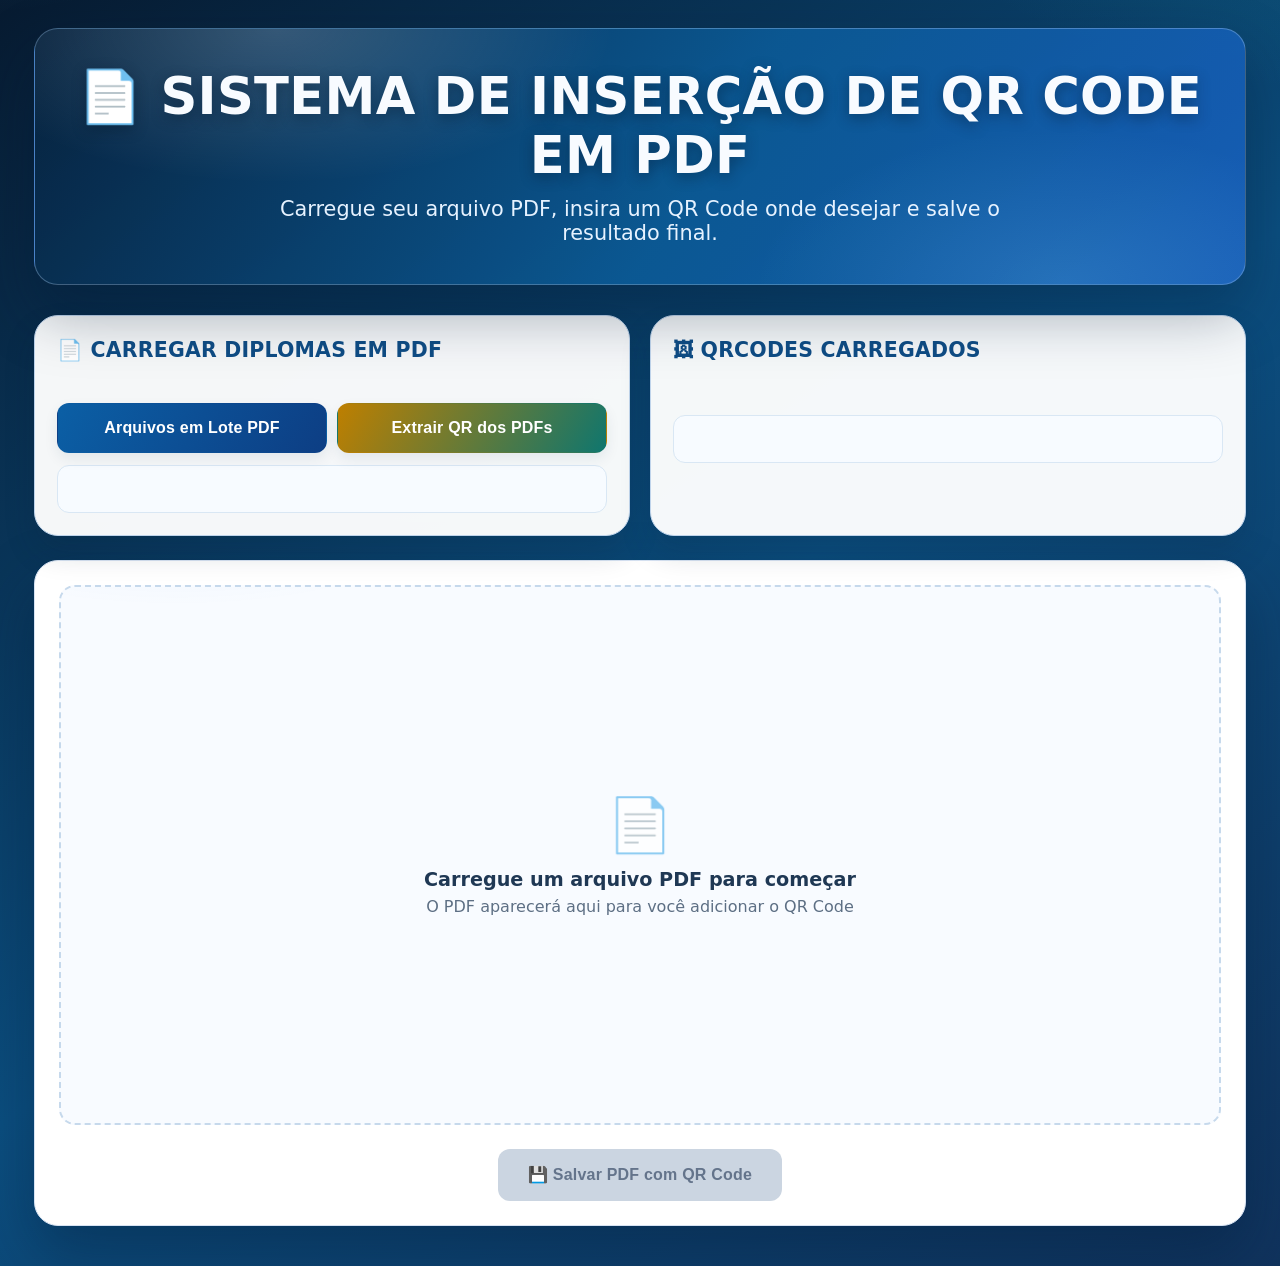
<file: organizadorzip_compactador-main/extrator_qr/index.html>
<!DOCTYPE html>
<html lang="pt-BR">

<head>
    <meta charset="UTF-8">
    <meta name="viewport" content="width=device-width, initial-scale=1.0">
    <title>Inserir QR Code em PDF</title>
    <!--script src="https://cdnjs.cloudflare.com/ajax/libs/pdf-lib/1.17.1/pdf-lib.min.js"></script>
    <script src="https://cdnjs.cloudflare.com/ajax/libs/pdf.js/3.11.174/pdf.min.js"></script>
    <script src="https://cdnjs.cloudflare.com/ajax/libs/jszip/3.10.1/jszip.min.js"></script-->
    <!-- Adiciona jsQR para leitura de QRCode em canvas -->
    <!--script src="https://cdn.jsdelivr.net/npm/jsqr@1.4.0/dist/jsQR.js"></script-->
    <script src="./libs/pdf-lib.min.js"></script>
    <script src="./libs/pdf.min.js"></script>
    <script src="./libs/jszip.min.js"></script>
    <!-- Adiciona jsQR para leitura de QRCode em canvas -->
    <script src="./libs/jsQR.js"></script>
    <style>
        :root {
            --bg-1: #071b31;
            --bg-2: #0b4e7f;
            --bg-3: #10335d;
            --surface: #ffffff;
            --surface-soft: rgba(255, 255, 255, 0.96);
            --line: #d7e3f3;
            --line-strong: #bfd4eb;
            --text: #0f1f33;
            --muted: #5d6f84;
            --brand: #0b5fa5;
            --brand-strong: #0d3e84;
            --accent: #0f766e;
            --success: #15803d;
            --danger: #dc2626;
            --warn: #b45309;
            --radius-xl: 24px;
            --radius-lg: 16px;
            --radius-md: 12px;
            --shadow-xl: 0 28px 60px rgba(2, 24, 48, 0.35);
            --shadow-lg: 0 16px 30px rgba(13, 33, 54, 0.18);
            --shadow-sm: 0 6px 14px rgba(11, 48, 82, 0.08);
        }

        * {
            margin: 0;
            padding: 0;
            box-sizing: border-box;
        }

        body {
            font-family: "Segoe UI", "Segoe UI Variable", system-ui, -apple-system, sans-serif;
            min-height: 100vh;
            color: var(--text);
            background:
                radial-gradient(1100px 520px at -12% -22%, rgba(56, 189, 248, 0.24), transparent 58%),
                radial-gradient(900px 520px at 108% -18%, rgba(45, 212, 191, 0.18), transparent 62%),
                linear-gradient(145deg, var(--bg-1) 0%, var(--bg-2) 52%, var(--bg-3) 100%);
        }

        .container {
            max-width: 1320px;
            margin: 0 auto;
            padding: 28px clamp(16px, 3vw, 34px) 40px;
        }

        .header {
            position: relative;
            overflow: hidden;
            margin-bottom: 30px;
            padding: clamp(24px, 3vw, 40px) clamp(16px, 3vw, 40px);
            border-radius: var(--radius-xl);
            text-align: center;
            color: #f8fbff;
            background:
                linear-gradient(122deg, rgba(7, 35, 63, 0.88) 0%, rgba(11, 92, 153, 0.88) 55%, rgba(24, 95, 190, 0.88) 100%);
            border: 1px solid rgba(188, 220, 255, 0.32);
            box-shadow: var(--shadow-xl);
        }

        .header::after {
            content: "";
            position: absolute;
            inset: 0;
            pointer-events: none;
            background:
                radial-gradient(480px 220px at 20% 0%, rgba(255, 255, 255, 0.18), transparent 70%),
                radial-gradient(440px 220px at 85% 100%, rgba(125, 211, 252, 0.18), transparent 70%);
        }

        .header h1 {
            position: relative;
            z-index: 1;
            font-size: clamp(1.7rem, 4vw, 3.2rem);
            line-height: 1.15;
            letter-spacing: 0.3px;
            font-weight: 800;
            margin-bottom: 12px;
            text-shadow: 0 4px 14px rgba(4, 23, 46, 0.42);
        }

        .header p {
            position: relative;
            z-index: 1;
            max-width: 760px;
            margin: 0 auto;
            font-size: clamp(1rem, 1.7vw, 1.3rem);
            color: #e6f2ff;
            font-weight: 500;
        }

        .controls {
            display: grid;
            grid-template-columns: repeat(auto-fit, minmax(340px, 1fr));
            gap: 20px;
            margin-bottom: 24px;
        }

        .control-group {
            background: var(--surface-soft);
            border: 1px solid var(--line-strong);
            border-radius: var(--radius-xl);
            box-shadow: var(--shadow-lg);
            padding: 22px;
            transition: transform 0.24s ease, box-shadow 0.24s ease, border-color 0.24s ease;
        }

        .control-group:hover {
            transform: translateY(-3px);
            border-color: #86b9e3;
            box-shadow: 0 22px 34px rgba(6, 36, 66, 0.2);
        }

        .control-group h3 {
            display: flex;
            align-items: center;
            gap: 8px;
            margin-bottom: 14px;
            color: #0f4d85;
            font-size: clamp(1.05rem, 1.6vw, 1.36rem);
            font-weight: 800;
            letter-spacing: 0.2px;
        }

        .file-input-wrapper {
            position: relative;
            overflow: hidden;
            display: inline-block;
            width: 100%;
            margin-bottom: 8px;
        }

        .file-input {
            position: absolute;
            left: -9999px;
        }

        .batch-actions {
            margin-top: 8px;
            display: flex;
            gap: 10px;
            flex-wrap: wrap;
        }

        .batch-actions > button {
            flex: 1 1 200px;
        }

        .batch-actions.single > button {
            flex: 1 1 auto;
        }

        .file-input-button,
        #batchPdfButton,
        #batchQrButton,
        #extractQrFromPdfButton {
            display: inline-flex;
            align-items: center;
            justify-content: center;
            width: 100%;
            min-height: 50px;
            padding: 12px 16px;
            border: 1px solid transparent;
            border-radius: var(--radius-md);
            font-size: 1rem;
            font-weight: 700;
            letter-spacing: 0.2px;
            color: #ffffff;
            cursor: pointer;
            transition: transform 0.2s ease, box-shadow 0.2s ease, filter 0.2s ease, background 0.2s ease;
            box-shadow: var(--shadow-sm);
            background: linear-gradient(120deg, var(--brand) 0%, var(--brand-strong) 100%);
        }

        .file-input-button:hover,
        #batchPdfButton:hover,
        #batchQrButton:hover {
            transform: translateY(-1px);
            box-shadow: 0 12px 20px rgba(11, 65, 113, 0.25);
            filter: saturate(1.08);
        }

        #extractQrFromPdfButton {
            background: linear-gradient(120deg, #be7f00 0%, #0f766e 100%);
        }

        #extractQrFromPdfButton:hover {
            transform: translateY(-1px);
            box-shadow: 0 12px 20px rgba(10, 61, 59, 0.26);
            filter: saturate(1.08);
        }

        .file-status {
            margin-top: 12px;
            padding: 12px 14px;
            border-radius: var(--radius-md);
            font-size: 0.94rem;
            font-weight: 600;
        }

        .file-status.success {
            background: #e6f9ed;
            color: #166534;
            border: 1px solid #a7f3d0;
        }

        .file-status.error {
            background: #fff1f2;
            color: #991b1b;
            border: 1px solid #fecdd3;
        }

        .files-list {
            margin-top: 12px;
            min-height: 48px;
            padding: 10px;
            border-radius: var(--radius-md);
            border: 1px solid #d9e7f4;
            background: #f7fbff;
        }

        .file-item {
            display: flex;
            align-items: center;
            justify-content: space-between;
            gap: 10px;
            padding: 9px 10px;
            border-radius: 10px;
            background: #ffffff;
            border: 1px solid #e4eef9;
            margin: 6px 0;
        }

        .file-item .file-name {
            flex: 1;
            color: #19324c;
            font-weight: 600;
        }

        .file-item .file-size {
            color: var(--muted);
            font-size: 0.9rem;
        }

        .workspace {
            background: var(--surface);
            border-radius: var(--radius-xl);
            border: 1px solid var(--line);
            padding: clamp(16px, 2.2vw, 24px);
            box-shadow: var(--shadow-xl);
            min-height: 620px;
        }

        .pdf-viewer {
            position: relative;
            min-height: 540px;
            display: flex;
            align-items: center;
            justify-content: center;
            overflow: hidden;
            border: 2px dashed #c6d9ec;
            border-radius: var(--radius-lg);
            background:
                radial-gradient(460px 180px at 10% -20%, rgba(59, 130, 246, 0.09), transparent 70%),
                #f8fbff;
        }

        .pdf-viewer.has-pdf {
            border: 2px solid #8bb7de;
            background: #ffffff;
        }

        .pdf-canvas {
            display: block;
            margin: 0 auto;
            box-shadow: 0 10px 24px rgba(15, 35, 55, 0.2);
        }

        .empty-state {
            text-align: center;
            color: var(--muted);
        }

        .empty-state .icon {
            font-size: 3.3rem;
            margin-bottom: 12px;
            opacity: 0.8;
        }

        .empty-state h3 {
            color: #1f3854;
            margin-bottom: 6px;
            font-size: 1.2rem;
            font-weight: 700;
        }

        .pdf-page-hint {
            display: none;
            margin-top: 12px;
            text-align: center;
            color: #1e4f7f;
            font-size: 0.95rem;
            font-weight: 600;
            background: #edf7ff;
            border: 1px solid #c9e2f7;
            border-radius: var(--radius-md);
            padding: 10px 12px;
        }

        .pdf-navigation {
            margin-top: 14px;
            padding: 12px;
            border-radius: var(--radius-md);
            border: 1px solid #d7e7f7;
            background: #f6fbff;
            display: flex;
            justify-content: center;
            align-items: center;
            gap: 12px;
        }

        .nav-button {
            min-width: 120px;
            padding: 10px 14px;
            border: 1px solid transparent;
            border-radius: 10px;
            background: linear-gradient(120deg, #0c5c9f 0%, #144d88 100%);
            color: #ffffff;
            font-size: 0.95rem;
            font-weight: 700;
            cursor: pointer;
            transition: transform 0.18s ease, box-shadow 0.18s ease;
        }

        .nav-button:hover:not(:disabled) {
            transform: translateY(-1px);
            box-shadow: 0 8px 14px rgba(11, 78, 135, 0.24);
        }

        .nav-button:disabled {
            background: #cbd5e1;
            color: #64748b;
            cursor: not-allowed;
        }

        .page-info {
            color: #224f7d;
            font-weight: 700;
            font-size: 0.97rem;
        }

        .qr-overlay {
            position: absolute;
            cursor: move;
            user-select: none;
            z-index: 10;
            border: 2px dashed #0c5f9f;
            border-radius: 8px;
            box-shadow: 0 0 0 2px rgba(12, 95, 159, 0.15);
        }

        .qr-overlay:hover {
            border-color: #0f766e;
            box-shadow: 0 0 0 2px rgba(15, 118, 110, 0.24);
        }

        .qr-overlay img {
            width: 100%;
            height: 100%;
            object-fit: contain;
        }

        .qr-controls {
            position: absolute;
            top: -32px;
            right: 0;
            display: flex;
            gap: 6px;
        }

        .qr-control-btn {
            width: 24px;
            height: 24px;
            border: none;
            border-radius: 999px;
            color: #fff;
            font-size: 12px;
            font-weight: 700;
            cursor: pointer;
        }

        .resize-btn {
            background: #0f766e;
        }

        .remove-btn {
            background: #dc2626;
        }

        .resize-handle {
            position: absolute;
            width: 14px;
            height: 14px;
            background: #ffffff;
            border: 2px solid #0c5f9f;
            border-radius: 999px;
            z-index: 20;
        }

        .resize-handle.resize-nw { top: -7px; left: -7px; cursor: nwse-resize; }
        .resize-handle.resize-ne { top: -7px; right: -7px; cursor: nesw-resize; }
        .resize-handle.resize-sw { bottom: -7px; left: -7px; cursor: nesw-resize; }
        .resize-handle.resize-se { bottom: -7px; right: -7px; cursor: nwse-resize; }

        .save-section {
            margin-top: 24px;
            text-align: center;
        }

        .save-button {
            min-height: 52px;
            padding: 12px 30px;
            border: none;
            border-radius: var(--radius-md);
            background: linear-gradient(120deg, #0f8a54 0%, #0f766e 100%);
            color: #ffffff;
            font-size: 1rem;
            font-weight: 700;
            letter-spacing: 0.2px;
            cursor: pointer;
            transition: transform 0.2s ease, box-shadow 0.2s ease, filter 0.2s ease;
        }

        .save-button:hover:not(:disabled) {
            transform: translateY(-1px);
            filter: saturate(1.05);
            box-shadow: 0 12px 20px rgba(15, 118, 110, 0.24);
        }

        .save-button:disabled {
            background: #cbd5e1;
            color: #64748b;
            cursor: not-allowed;
            box-shadow: none;
        }

        .loading {
            display: inline-block;
            width: 18px;
            height: 18px;
            border: 2px solid rgba(255, 255, 255, 0.25);
            border-top: 2px solid #ffffff;
            border-radius: 999px;
            animation: spin 1s linear infinite;
            vertical-align: middle;
        }

        @keyframes spin {
            from { transform: rotate(0deg); }
            to { transform: rotate(360deg); }
        }

        .toast {
            position: fixed;
            top: 20px;
            right: 20px;
            z-index: 1000;
            min-width: 260px;
            max-width: 420px;
            padding: 14px 16px;
            border-radius: 12px;
            color: #ffffff;
            font-weight: 700;
            box-shadow: 0 14px 24px rgba(2, 24, 48, 0.3);
            transform: translateX(440px);
            transition: transform 0.25s ease;
        }

        .toast.show {
            transform: translateX(0);
        }

        .toast.success {
            background: linear-gradient(120deg, #15803d 0%, #0f766e 100%);
        }

        .toast.error {
            background: linear-gradient(120deg, #b91c1c 0%, #dc2626 100%);
        }

        #relatorioModal {
            display: none;
            position: fixed;
            inset: 0;
            width: 100vw;
            height: 100vh;
            z-index: 2000;
            align-items: center;
            justify-content: center;
            background: rgba(2, 19, 36, 0.55);
            backdrop-filter: blur(2px);
        }

        #relatorioModal > div {
            width: min(760px, 92vw);
            max-height: 84vh;
            padding: 24px 22px 20px;
            border-radius: 18px;
            border: 1px solid #d9e9f8;
            background: #ffffff;
            box-shadow: var(--shadow-xl);
            position: relative;
        }

        #closeRelatorioModal {
            position: absolute;
            top: 10px;
            right: 14px;
            width: 32px;
            height: 32px;
            border: none;
            border-radius: 999px;
            background: #ffe4e6;
            color: var(--danger);
            font-size: 1.2rem;
            font-weight: 700;
            cursor: pointer;
        }

        #relatorioModal h2 {
            color: #0f4d85;
            margin-bottom: 10px;
            font-size: 1.3rem;
            font-weight: 800;
        }

        #relatorioContent {
            max-height: 60vh;
            overflow: auto;
            color: #243b53;
            font-size: 0.96rem;
            line-height: 1.45;
            padding-right: 4px;
        }

        @media (max-width: 980px) {
            .controls {
                grid-template-columns: 1fr;
            }

            .workspace {
                min-height: 560px;
            }
        }

        @media (max-width: 640px) {
            .container {
                padding: 16px 12px 28px;
            }

            .control-group {
                padding: 16px;
            }

            .pdf-viewer {
                min-height: 460px;
            }

            .nav-button {
                min-width: 104px;
            }
        }
    </style>
</head>

<body>

    <div class="container">
        <div class="header">
            <h1>📄 SISTEMA DE INSERÇÃO DE QR CODE EM PDF</h1>
            <p>Carregue seu arquivo PDF, insira um QR Code onde desejar e salve o resultado final.</p>
        </div>

        <div class="controls">
            <div class="control-group">
                <h3>📄 CARREGAR DIPLOMAS EM PDF</h3>
                <div class="file-input-wrapper">
                    <input type="file" id="pdfInput" class="file-input" accept=".pdf">
                    <!--label for="pdfInput" class="file-input-button">
                        Selecionar Arquivo PDF
                    </label-->
                </div>
                <div class="batch-actions">
                    <button id="batchPdfButton" class="file-input-button" type="button">Arquivos em Lote PDF</button>
                    <button id="extractQrFromPdfButton" class="file-input-button" type="button">Extrair QR dos PDFs</button>
                </div>
                <div id="pdfStatus" class="file-status" style="display: none;"></div>
                <div id="pdfFilesList" class="files-list"></div>
            </div>

            <div class="control-group">
                <h3>🖼 QRCODES CARREGADOS</h3>
                <div class="file-input-wrapper">
                    <input type="file" id="qrInput" class="file-input" accept="image/*">
                    <!--label for="qrInput" class="file-input-button">
                        Selecionar Imagem QR Code
                    </label-->
                </div>
                <div class="batch-actions single">
                    <button id="batchQrButton" style="display: none;" type="button">VAR QRCode</button>
                </div>
                <div id="qrStatus" class="file-status" style="display: none;"></div>
                <div id="qrFilesList" class="files-list"></div>
            </div>
        </div>

        <div class="workspace">
            <div id="pdfViewer" class="pdf-viewer">
                <div class="empty-state">
                    <div class="icon">📄</div>
                    <h3>Carregue um arquivo PDF para começar</h3>
                    <p>O PDF aparecerá aqui para você adicionar o QR Code</p>
                </div>
            </div>
            <div id="pdfPageHint" class="pdf-page-hint">
                Navegue até a página desejada e clique para posicionar o QR Code. O QR será inserido apenas na página
                atual.
            </div>
            <div id="pdfNavigation" class="pdf-navigation" style="display: none;">
                <button id="prevPage" class="nav-button">◀ Anterior</button>
                <span id="pageInfo" class="page-info">Página 1 de 1</span>
                <button id="nextPage" class="nav-button">Próxima ▶</button>
            </div>

            <div class="save-section">
                <button id="saveButton" class="save-button" disabled>
                    💾 Salvar PDF com QR Code
                </button>
            </div>
        </div>

        <input type="file" id="batchPdfInput" class="file-input" accept=".pdf" multiple style="display:none">
        <input type="file" id="batchQrInput" class="file-input" accept="image/*" multiple style="display:none">
    </div>

    <!-- Adiciona modal de relatório ao final do body -->
    <div id="relatorioModal">
        <div>
            <button id="closeRelatorioModal">×</button>
            <h2>Relatório do Processamento em Lote</h2>
            <div id="relatorioContent"></div>
        </div>
    </div>

    <script>
        class PDFQRInserter {
            constructor() {
                this.pdfDoc = null;
                this.pdfBytes = null;
                this.pdfBytesCopy = null;
                this.currentPage = 1;
                this.totalPages = 0;
                this.qrImage = null;
                this.qrBlob = null;
                this.scale = 1.5;
                this.qrOverlays = [];
                this.batchPdfFiles = [];
                this.batchQrFiles = [];

                this.init();
            }

            init() {
                // Configure PDF.js worker
                pdfjsLib.GlobalWorkerOptions.workerSrc = 'https://cdnjs.cloudflare.com/ajax/libs/pdf.js/3.11.174/pdf.worker.min.js';

                this.bindEvents();
            }

            bindEvents() {
                document.getElementById('pdfInput').addEventListener('change', (e) => this.handlePDFUpload(e));
                document.getElementById('qrInput').addEventListener('change', (e) => this.handleQRUpload(e));
                document.getElementById('prevPage').addEventListener('click', () => this.prevPage());
                document.getElementById('nextPage').addEventListener('click', () => this.nextPage());
                document.getElementById('saveButton').addEventListener('click', () => this.savePDF());
                // Eventos para lote
                document.getElementById('batchPdfButton').addEventListener('click', () => {
                    document.getElementById('batchPdfInput').click();
                });
                document.getElementById('batchQrButton').addEventListener('click', () => {
                    document.getElementById('batchQrInput').click();
                });
                document.getElementById('batchPdfInput').addEventListener('change', (e) => this.handleBatchPdfUpload(e));
                document.getElementById('batchQrInput').addEventListener('change', (e) => this.handleBatchQrUpload(e));
                document.getElementById('extractQrFromPdfButton').addEventListener('click', () => {
                    this.handleExtractQrFromPdf();
                });
            }

            // Lógica para armazenar arquivos em lote
            batchPdfFiles = [];
            batchQrFiles = [];

            async handleBatchPdfUpload(event) {
                try {
                    this.batchPdfFiles = Array.from(event.target.files);
                    this.updateFilesList(this.batchPdfFiles, 'pdf');
                    await this.tryShowFirstBatchPreview();
                    this.updateSaveButton();
                } catch (error) {
                    console.error('Erro ao carregar PDFs:', error);
                    this.showToast('Erro ao carregar PDFs. Verifique se os arquivos são válidos.', 'error');
                }
            }

            async handleBatchQrUpload(event) {
                try {
                    this.batchQrFiles = Array.from(event.target.files);
                    this.updateFilesList(this.batchQrFiles, 'qr');
                    await this.tryShowFirstBatchPreview();
                    this.updateSaveButton();
                } catch (error) {
                    console.error('Erro ao carregar QR codes:', error);
                    this.showToast('Erro ao carregar QR codes. Verifique se os arquivos são válidos.', 'error');
                }
            }

            updateFilesList(files, type) {
                const containerID = type === 'pdf' ? 'pdfFilesList' : 'qrFilesList';
                const container = document.getElementById(containerID);
                container.innerHTML = '';

                Array.from(files).forEach((file, index) => {
                    const fileItem = document.createElement('div');
                    fileItem.className = 'file-item';

                    const fileName = document.createElement('span');
                    fileName.className = 'file-name';
                    fileName.textContent = file.name;

                    const fileSize = document.createElement('span');
                    fileSize.className = 'file-size';
                    fileSize.textContent = this.formatFileSize(file.size);

                    fileItem.appendChild(fileName);
                    fileItem.appendChild(fileSize);
                    container.appendChild(fileItem);
                });
            }

            formatFileSize(bytes) {
                if (bytes === 0) return '0 B';
                const k = 1024;
                const sizes = ['B', 'KB', 'MB', 'GB'];
                const i = Math.floor(Math.log(bytes) / Math.log(k));
                return parseFloat((bytes / Math.pow(k, i)).toFixed(2)) + ' ' + sizes[i];
            }

            async tryShowFirstBatchPreview() {
                try {
                    if (this.batchPdfFiles.length === 0 || this.batchQrFiles.length === 0) return;

                    // Limpa overlays antigos
                    this.qrOverlays = [];
                    document.querySelectorAll('.qr-overlay').forEach(el => el.remove());

                    // Carrega o primeiro PDF
                    const file = this.batchPdfFiles[0];
                    this.pdfBytes = await file.arrayBuffer();
                    this.pdfBytesCopy = this.pdfBytes.slice(0);
                    this.pdfDoc = await pdfjsLib.getDocument({ data: this.pdfBytes }).promise;
                    this.totalPages = this.pdfDoc.numPages;
                    this.currentPage = 1;
                    await this.renderPage();
                    this.updateNavigation();

                    // Carrega o primeiro QR Code
                    const qrFile = this.batchQrFiles[0];
                    this.qrBlob = qrFile;
                    this.qrImage = await this.createImageFromFile(qrFile);

                    this.showToast('Ajuste o QR Code no primeiro PDF. O mesmo ajuste será aplicado a todos.', 'success');
                    this.enableQRPlacement();
                } catch (error) {
                    console.error('Erro ao exibir preview:', error);
                    this.showToast('Erro ao exibir preview. Tente novamente.', 'error');
                }
            }

            async handlePDFUpload(event) {
                const file = event.target.files[0];
                if (!file) return;

                const statusDiv = document.getElementById('pdfStatus');
                statusDiv.style.display = 'block';
                statusDiv.className = 'file-status';
                statusDiv.innerHTML = '<div class="loading"></div> Carregando PDF...';

                try {
                    this.pdfBytes = await file.arrayBuffer();
                    // Faz uma cópia do ArrayBuffer para evitar detach
                    this.pdfBytesCopy = this.pdfBytes.slice(0);
                    this.pdfDoc = await pdfjsLib.getDocument({ data: this.pdfBytes }).promise;
                    this.totalPages = this.pdfDoc.numPages;
                    this.currentPage = 1;

                    await this.renderPage();
                    this.updateNavigation();

                    statusDiv.className = 'file-status success';
                    statusDiv.innerHTML = `✅ PDF carregado com sucesso! (${this.totalPages} página${this.totalPages > 1 ? 's' : ''})`;
                } catch (error) {
                    console.error('Erro ao carregar PDF:', error);
                    statusDiv.className = 'file-status error';
                    statusDiv.innerHTML = '❌ Erro ao carregar PDF. Verifique se o arquivo é válido.';
                }
            }

            async handleQRUpload(event) {
                const file = event.target.files[0];
                if (!file) return;

                const statusDiv = document.getElementById('qrStatus');
                statusDiv.style.display = 'block';
                statusDiv.className = 'file-status';
                statusDiv.innerHTML = '<div class="loading"></div> Carregando QR Code...';

                try {
                    this.qrBlob = file;
                    this.qrImage = await this.createImageFromFile(file);

                    statusDiv.className = 'file-status success';
                    statusDiv.innerHTML = '✅ QR Code carregado com sucesso! Clique no PDF para posicionar.';

                    // Exibe a dica de página
                    document.getElementById('pdfPageHint').style.display = 'block';
                    // Enable clicking on PDF to add QR
                    this.enableQRPlacement();
                } catch (error) {
                    console.error('Erro ao carregar QR:', error);
                    statusDiv.className = 'file-status error';
                    statusDiv.innerHTML = '❌ Erro ao carregar imagem. Verifique se o arquivo é válido.';
                }
            }

            createImageFromFile(file) {
                return new Promise((resolve, reject) => {
                    const img = new Image();
                    img.onload = () => resolve(img);
                    img.onerror = reject;
                    img.src = URL.createObjectURL(file);
                });
            }

            async renderPage() {
                if (!this.pdfDoc) return;

                const page = await this.pdfDoc.getPage(this.currentPage);
                const viewport = page.getViewport({ scale: this.scale });

                const canvas = document.createElement('canvas');
                const context = canvas.getContext('2d');
                canvas.height = viewport.height;
                canvas.width = viewport.width;

                await page.render({
                    canvasContext: context,
                    viewport: viewport
                }).promise;

                const viewer = document.getElementById('pdfViewer');
                viewer.innerHTML = '';
                viewer.className = 'pdf-viewer has-pdf';
                
                const wrapper = document.createElement('div');
                wrapper.id = 'canvasWrapper';
                wrapper.style.position = 'relative';
                wrapper.style.display = 'inline-block';
                wrapper.style.lineHeight = '0';
                wrapper.appendChild(canvas);
                
                viewer.appendChild(wrapper);
                canvas.className = 'pdf-canvas';

                // Re-add QR overlays for current page
                this.renderQROverlays();
            }

            enableQRPlacement() {
                if (!this.qrImage) return;

                const viewer = document.getElementById('pdfViewer');
                viewer.style.cursor = 'crosshair';

                const clickHandler = (e) => {
                    if (e.target.classList.contains('pdf-canvas')) {
                        this.addQROverlay(e);
                        viewer.style.cursor = 'default';
                        viewer.removeEventListener('click', clickHandler);
                    }
                };

                viewer.addEventListener('click', clickHandler);
            }

            addQROverlay(event) {
                const rect = event.target.getBoundingClientRect();
                const x = event.clientX - rect.left;
                const y = event.clientY - rect.top;

                // Remover overlay antigo da mesma página, se existir
                this.qrOverlays = this.qrOverlays.filter(qr => qr.page !== this.currentPage);

                const overlay = document.createElement('div');
                overlay.className = 'qr-overlay';
                
                const aspect = this.qrImage.width ? (this.qrImage.height / this.qrImage.width) : 1;
                const baseWidth = 100;
                const baseHeight = baseWidth * aspect;

                overlay.style.left = x - (baseWidth / 2) + 'px';
                overlay.style.top = y - (baseHeight / 2) + 'px';
                overlay.style.width = baseWidth + 'px';
                overlay.style.height = baseHeight + 'px';

                const img = document.createElement('img');
                img.src = this.qrImage.src;
                overlay.appendChild(img);

                const controls = document.createElement('div');
                controls.className = 'qr-controls';

                const removeBtn = document.createElement('button');
                removeBtn.className = 'qr-control-btn remove-btn';
                removeBtn.innerHTML = '×';
                removeBtn.title = 'Remover';

                controls.appendChild(removeBtn);
                overlay.appendChild(controls);

                // Add resize handles
                const handles = ['nw', 'ne', 'sw', 'se'];
                handles.forEach(pos => {
                    const handle = document.createElement('div');
                    handle.className = `resize-handle resize-${pos}`;
                    handle.dataset.pos = pos;
                    overlay.appendChild(handle);
                });

                const wrapper = document.getElementById('canvasWrapper') || document.getElementById('pdfViewer');
                wrapper.appendChild(overlay);

                // Store overlay data
                this.qrOverlays.push({
                    page: this.currentPage,
                    element: overlay,
                    baseWidth: baseWidth,
                    aspect: aspect
                });

                this.makeDraggable(overlay);
                this.bindOverlayControls(overlay, aspect);
                this.updateSaveButton();
                this.renderQROverlays(); // Atualiza overlays visíveis
            }

            makeDraggable(element) {
                let isDragging = false;
                let startX, startY, startLeft, startTop;

                element.addEventListener('mousedown', (e) => {
                    if (e.target.classList.contains('qr-control-btn') || e.target.classList.contains('resize-handle')) return;

                    isDragging = true;
                    startX = e.clientX;
                    startY = e.clientY;
                    startLeft = parseInt(element.style.left);
                    startTop = parseInt(element.style.top);

                    document.addEventListener('mousemove', handleDrag);
                    document.addEventListener('mouseup', stopDrag);
                });

                function handleDrag(e) {
                    if (!isDragging) return;

                    const deltaX = e.clientX - startX;
                    const deltaY = e.clientY - startY;

                    element.style.left = (startLeft + deltaX) + 'px';
                    element.style.top = (startTop + deltaY) + 'px';
                }

                function stopDrag() {
                    isDragging = false;
                    document.removeEventListener('mousemove', handleDrag);
                    document.removeEventListener('mouseup', stopDrag);
                }
            }

            bindOverlayControls(overlay, aspect = 1) {
                const removeBtn = overlay.querySelector('.remove-btn');
                const handles = overlay.querySelectorAll('.resize-handle');

                let isResizing = false;
                let currentPos = '';
                let startX, startY, startWidth, startHeight, startLeft, startTop;

                handles.forEach(handle => {
                    handle.addEventListener('mousedown', (e) => {
                        e.stopPropagation();
                        e.preventDefault();
                        isResizing = true;
                        currentPos = handle.dataset.pos;
                        startX = e.clientX;
                        startY = e.clientY;
                        startWidth = parseFloat(overlay.style.width);
                        startHeight = parseFloat(overlay.style.height);
                        startLeft = parseFloat(overlay.style.left);
                        startTop = parseFloat(overlay.style.top);

                        document.addEventListener('mousemove', handleResize);
                        document.addEventListener('mouseup', stopResize);
                    });
                });

                function handleResize(e) {
                    if (!isResizing) return;
                    
                    const deltaX = e.clientX - startX;
                    const deltaY = e.clientY - startY;

                    let newWidth = startWidth;
                    let newHeight = startHeight;
                    let newLeft = startLeft;
                    let newTop = startTop;

                    if (currentPos.includes('e')) {
                        newWidth = startWidth + deltaX;
                    } else if (currentPos.includes('w')) {
                        newWidth = startWidth - deltaX;
                        newLeft = startLeft + deltaX;
                    }

                    if (currentPos.includes('s')) {
                        newHeight = startHeight + deltaY;
                    } else if (currentPos.includes('n')) {
                        newHeight = startHeight - deltaY;
                        newTop = startTop + deltaY;
                    }

                    // Limites mínimos de tamanho
                    if (newWidth >= 30) {
                        overlay.style.width = newWidth + 'px';
                        overlay.style.left = newLeft + 'px';
                    }
                    if (newHeight >= 30) {
                        overlay.style.height = newHeight + 'px';
                        overlay.style.top = newTop + 'px';
                    }
                }

                function stopResize() {
                    isResizing = false;
                    document.removeEventListener('mousemove', handleResize);
                    document.removeEventListener('mouseup', stopResize);
                }

                removeBtn.addEventListener('click', () => {
                    // Remove from overlays array
                    const index = this.qrOverlays.findIndex(qr => qr.element === overlay);
                    if (index > -1) {
                        this.qrOverlays.splice(index, 1);
                    }

                    overlay.remove();
                    this.updateSaveButton();
                });
            }

            renderQROverlays() {
                // Clear existing overlays from DOM
                document.querySelectorAll('.qr-overlay').forEach(el => el.remove());

                // Re-add overlays for current page
                this.qrOverlays
                    .filter(qr => qr.page === this.currentPage)
                    .forEach(qrData => {
                        const wrapper = document.getElementById('canvasWrapper') || document.getElementById('pdfViewer');
                        wrapper.appendChild(qrData.element);
                    });
            }

            updateNavigation() {
                const navigation = document.getElementById('pdfNavigation');
                const prevBtn = document.getElementById('prevPage');
                const nextBtn = document.getElementById('nextPage');
                const pageInfo = document.getElementById('pageInfo');

                if (this.totalPages > 1) {
                    navigation.style.display = 'flex';
                    prevBtn.disabled = this.currentPage === 1;
                    nextBtn.disabled = this.currentPage === this.totalPages;
                    pageInfo.textContent = `Página ${this.currentPage} de ${this.totalPages}`;
                } else {
                    navigation.style.display = 'none';
                }
            }

            async prevPage() {
                if (this.currentPage > 1) {
                    this.currentPage--;
                    await this.renderPage();
                    this.updateNavigation();
                }
            }

            async nextPage() {
                if (this.currentPage < this.totalPages) {
                    this.currentPage++;
                    await this.renderPage();
                    this.updateNavigation();
                }
            }

            // Adiciona botão para baixar lote se ambos os lotes estiverem carregados
            updateSaveButton() {
                const saveButton = document.getElementById('saveButton');
                const hasQR = this.qrOverlays.length > 0;
                const hasPDF = this.pdfDoc !== null;
                saveButton.disabled = !(hasQR && hasPDF);

                // Botão de salvar lote
                let batchBtn = document.getElementById('saveBatchButton');
                if (!batchBtn && (this.batchPdfFiles.length > 0 || this.batchQrFiles.length > 0)) {
                    batchBtn = document.createElement('button');
                    batchBtn.id = 'saveBatchButton';
                    batchBtn.className = 'save-button';
                    batchBtn.style.marginLeft = '20px';
                    batchBtn.innerHTML = '📦 Baixar Lote ZIP';
                    batchBtn.addEventListener('click', () => this.saveBatchZip());
                    saveButton.parentNode.appendChild(batchBtn);
                }
                if (batchBtn) {
                    batchBtn.disabled = !(this.batchPdfFiles.length > 0 && this.batchQrFiles.length > 0 && this.qrOverlays.length > 0);
                }
            }

            // Função para salvar todos os PDFs com QR em lote e baixar ZIP
            async saveBatchZip() {
                if (!(this.batchPdfFiles.length > 0 && this.batchQrFiles.length > 0)) {
                    this.showToast('Carregue os PDFs e QR Codes para baixar o lote.', 'error');
                    return;
                }

                if (this.qrOverlays.length === 0) {
                    this.showToast('Posicione o QR Code no primeiro PDF para definir o modelo.', 'error');
                    return;
                }

                const saveBatchButton = document.getElementById('saveBatchButton');
                saveBatchButton.disabled = true;
                saveBatchButton.innerHTML = '<div class="loading"></div> Gerando ZIP...';

                function normalizeName(str) {
                    return str
                        .toLowerCase()
                        .normalize('NFD').replace(/[\u0300-\u036f]/g, '') // remove acentos corretamente
                        .replace(/[^a-z0-9]/gi, ' ')
                        .replace(/\s+/g, ' ')
                        .trim();
                }

                // Relatório detalhado
                let relatorio = {
                    pdfs: this.batchPdfFiles.map(f => f.name),
                    qrs: this.batchQrFiles.map(f => f.name),
                    pares: [],
                    pdfsSemQr: [],
                    qrsSemPdf: []
                };

                try {
                    const zip = new JSZip();
                    const qrOverlay = this.qrOverlays[0];
                    const overlayPage = qrOverlay.page || 1;
                    const canvas = document.querySelector('.pdf-canvas');
                    const pageWidth = canvas.width;
                    const pageHeight = canvas.height;
                    const relativeX = parseFloat(qrOverlay.element.style.left) / pageWidth;
                    const relativeY = parseFloat(qrOverlay.element.style.top) / pageHeight;
                    const relativeWidth = parseFloat(qrOverlay.element.style.width) / pageWidth;
                    const relativeHeight = parseFloat(qrOverlay.element.style.height) / pageHeight;

                    const pdfMap = {};
                    this.batchPdfFiles.forEach(pdf => {
                        const name = normalizeName(pdf.name.replace(/\.pdf$/i, ''));
                        pdfMap[name] = pdf;
                    });
                    const qrMap = {};
                    this.batchQrFiles.forEach(qr => {
                        const name = normalizeName(qr.name.replace(/\.(png|jpg|jpeg)$/i, ''));
                        qrMap[name] = qr;
                    });

                    const matched = [];
                    const unmatchedPdfs = [];
                    const unmatchedQrs = [];

                    for (const pdfName in pdfMap) {
                        if (qrMap[pdfName]) {
                            matched.push({ pdf: pdfMap[pdfName], qr: qrMap[pdfName], name: pdfName });
                            relatorio.pares.push({ pdf: pdfMap[pdfName].name, qr: qrMap[pdfName].name });
                        } else {
                            unmatchedPdfs.push(pdfMap[pdfName].name);
                            relatorio.pdfsSemQr.push(pdfMap[pdfName].name);
                        }
                    }
                    for (const qrName in qrMap) {
                        if (!pdfMap[qrName]) {
                            unmatchedQrs.push(qrMap[qrName].name);
                            relatorio.qrsSemPdf.push(qrMap[qrName].name);
                        }
                    }

                    for (let i = 0; i < matched.length; i++) {
                        try {
                            const { pdf, qr, name } = matched[i];
                            const pdfBytes = await pdf.arrayBuffer();
                            const pdfDoc = await PDFLib.PDFDocument.load(pdfBytes);
                            const qrBytes = await qr.arrayBuffer();
                            const qrImage = await pdfDoc.embedPng(qrBytes);
                            const pageIndex = Math.max(0, overlayPage - 1);
                            const page = pdfDoc.getPage(pageIndex);
                            const { width: pdfWidth, height: pdfHeight } = page.getSize();
                            const x = pdfWidth * relativeX;
                            const y = pdfHeight * (1 - relativeY - relativeHeight);
                            const width = pdfWidth * relativeWidth;
                            const height = pdfHeight * relativeHeight;
                            page.drawImage(qrImage, { x, y, width, height });
                            
                            // Adiciona texto de validação no rodapé da segunda página (ou na primeira se houver apenas uma)
                            const helveticaFont = await pdfDoc.embedFont(PDFLib.StandardFonts.Helvetica);
                            const targetPageIndex = pdfDoc.getPageCount() >= 2 ? 1 : 0;
                            const targetPage = pdfDoc.getPage(targetPageIndex);
                            targetPage.drawText('Validar em: https://esap.pge.rj.gov.br/mod/simplecertificate/verify.php', {
                                x: 25,
                                y: 15,
                                size: 10,
                                font: helveticaFont,
                                color: PDFLib.rgb(0.2, 0.2, 0.2)
                            });

                            const newPdfBytes = await pdfDoc.save();
                            const fileName = pdf.name.replace(/\.pdf$/i, '_com_qrcode.pdf');
                            zip.file(fileName, newPdfBytes);
                            saveBatchButton.innerHTML = `<div class=\"loading\"></div> Processando ${i + 1}/${matched.length}...`;
                        } catch (err) {
                            console.error(`Erro ao processar par ${i + 1}:`, err);
                            this.showToast(`Erro ao processar par ${i + 1}: ${err.message}`, 'error');
                        }
                    }

                    const content = await zip.generateAsync({ type: 'blob' });
                    const url = URL.createObjectURL(content);
                    const a = document.createElement('a');
                    a.href = url;
                    a.download = 'documentos_com_qrcode.zip';
                    document.body.appendChild(a);
                    a.click();
                    document.body.removeChild(a);
                    URL.revokeObjectURL(url);

                    // Relatório HTML
                    let html = '';
                    html += `<b>PDFs carregados:</b><ul>` + relatorio.pdfs.map(n => `<li>${n}</li>`).join('') + '</ul>';
                    html += `<b>QR Codes carregados:</b><ul>` + relatorio.qrs.map(n => `<li>${n}</li>`).join('') + '</ul>';
                    html += `<b>Pares encontrados:</b><ul>` + (relatorio.pares.length ? relatorio.pares.map(p => `<li>PDF: <b>${p.pdf}</b> <br>QR: <b>${p.qr}</b></li>`).join('') : '<li>Nenhum par encontrado</li>') + '</ul>';
                    html += `<b>PDFs sem QR correspondente:</b><ul>` + (relatorio.pdfsSemQr.length ? relatorio.pdfsSemQr.map(n => `<li>${n}</li>`).join('') : '<li>Nenhum</li>') + '</ul>';
                    html += `<b>QR Codes sem PDF correspondente:</b><ul>` + (relatorio.qrsSemPdf.length ? relatorio.qrsSemPdf.map(n => `<li>${n}</li>`).join('') : '<li>Nenhum</li>') + '</ul>';

                    document.getElementById('relatorioContent').innerHTML = html;
                    document.getElementById('relatorioModal').style.display = 'flex';

                    document.getElementById('closeRelatorioModal').onclick = () => {
                        document.getElementById('relatorioModal').style.display = 'none';
                    };

                    let msg = '';
                    if (unmatchedPdfs.length > 0) {
                        msg += `PDF(s) sem QR correspondente: ${unmatchedPdfs.join(', ')}. `;
                    }
                    if (unmatchedQrs.length > 0) {
                        msg += `QR(s) sem PDF correspondente: ${unmatchedQrs.join(', ')}. `;
                    }
                    if (msg) {
                        this.showToast(msg, 'error');
                    } else {
                        this.showToast('ZIP gerado com sucesso!', 'success');
                    }
                } catch (error) {
                    console.error('Erro ao gerar ZIP:', error);
                    this.showToast('Erro ao gerar arquivo ZIP', 'error');
                } finally {
                    saveBatchButton.disabled = false;
                    saveBatchButton.innerHTML = '📦 Baixar Lote ZIP';
                }
            }

            // Função para extrair QR Codes de PDFs carregados e adiciona como arquivos de QR em lote
            handleExtractQrFromPdf() {
                // Cria input file para múltiplos PDFs
                const input = document.createElement('input');
                input.type = 'file';
                input.accept = '.pdf';
                input.multiple = true;
                input.style.display = 'none';
                document.body.appendChild(input);

                input.addEventListener('change', async (e) => {
                    const files = Array.from(e.target.files);
                    if (!files.length) return;
                    this.showToast('Extraindo QR Codes dos PDFs...', 'success');
                    const qrImages = [];
                    for (const file of files) {
                        try {
                            // Extrai QR da primeira página do PDF
                            const qrBlob = await this.extractQrImageFromPdf(file);
                            if (qrBlob) {
                                // Renomeia o arquivo para manter correspondência
                                qrImages.push(new File([qrBlob], file.name.replace(/\.pdf$/i, '.png'), { type: 'image/png' }));
                            } else {
                                this.showToast(`QR não encontrado em ${file.name}`, 'error');
                            }
                        } catch (err) {
                            this.showToast(`Erro ao extrair QR de ${file.name}`, 'error');
                        }
                    }
                    if (qrImages.length) {
                        // Atualiza lote de QR Codes
                        this.batchQrFiles = qrImages;
                        this.updateFilesList(this.batchQrFiles, 'qr');
                        await this.tryShowFirstBatchPreview();
                        this.updateSaveButton();
                        this.showToast('QR Codes extraídos e carregados!', 'success');
                    }
                    document.body.removeChild(input);
                });

                input.click();
            }

            // NOVO: Extrai imagem do QR Code da primeira página do PDF usando pdf.js + jsQR
            async extractQrImageFromPdf(file) {
                // Carrega PDF com pdf.js
                const arrayBuffer = await file.arrayBuffer();
                const pdf = await pdfjsLib.getDocument({ data: arrayBuffer }).promise;
                const page = await pdf.getPage(1);
                const viewport = page.getViewport({ scale: 2.5 });
                const canvas = document.createElement('canvas');
                canvas.width = viewport.width;
                canvas.height = viewport.height;
                const ctx = canvas.getContext('2d');
                await page.render({ canvasContext: ctx, viewport }).promise;

                // Extrai imagem do QR usando jsQR
                const imageData = ctx.getImageData(0, 0, canvas.width, canvas.height);
                const qr = jsQR(imageData.data, canvas.width, canvas.height);
                if (qr && qr.location) {
                    // Recorta o QR Code da imagem
                    const minX = Math.min(qr.location.topLeftCorner.x, qr.location.bottomLeftCorner.x, qr.location.topRightCorner.x, qr.location.bottomRightCorner.x);
                    const maxX = Math.max(qr.location.topLeftCorner.x, qr.location.bottomLeftCorner.x, qr.location.topRightCorner.x, qr.location.bottomRightCorner.x);
                    const minY = Math.min(qr.location.topLeftCorner.y, qr.location.bottomLeftCorner.y, qr.location.topRightCorner.y, qr.location.bottomRightCorner.y);
                    const maxY = Math.max(qr.location.topLeftCorner.y, qr.location.bottomLeftCorner.y, qr.location.topRightCorner.y, qr.location.bottomRightCorner.y);
                    const w = Math.max(1, maxX - minX);
                    const h = Math.max(1, maxY - minY);
                    
                    // Adiciona padding para capturar a borda externa (preta) e o texto/UUID abaixo do código
                    const paddingLeft = w * 0.18;
                    const paddingRight = w * 0.18;
                    const paddingTop = h * 0.18;
                    const paddingBottom = h * 0.40;

                    const cropX = Math.max(0, minX - paddingLeft);
                    const cropY = Math.max(0, minY - paddingTop);
                    const cropW = Math.min(canvas.width - cropX, w + paddingLeft + paddingRight);
                    const cropH = Math.min(canvas.height - cropY, h + paddingTop + paddingBottom);

                    const qrCanvas = document.createElement('canvas');
                    qrCanvas.width = cropW;
                    qrCanvas.height = cropH;
                    const qrCtx = qrCanvas.getContext('2d');
                    qrCtx.putImageData(ctx.getImageData(cropX, cropY, cropW, cropH), 0, 0);
                    // Converte para blob PNG
                    return await new Promise(resolve => qrCanvas.toBlob(resolve, 'image/png'));
                }
                return null;
            }

            async savePDF() {
                if (!this.pdfDoc || this.qrOverlays.length === 0) return;

                const saveButton = document.getElementById('saveButton');
                saveButton.disabled = true;
                saveButton.innerHTML = '<div class="loading"></div> Salvando PDF...';

                try {
                    // Load PDF with pdf-lib
                    const pdfDoc = await PDFLib.PDFDocument.load(this.pdfBytesCopy);

                    // Convert QR image to bytes
                    const qrImageBytes = await this.qrBlob.arrayBuffer();
                    const qrImage = await pdfDoc.embedPng(qrImageBytes);

                    // Add QR codes to respective pages
                    for (const qrData of this.qrOverlays) {
                        // Garante que está pegando o canvas da página correta
                        const page = pdfDoc.getPage(qrData.page - 1);
                        const { width: pageWidth, height: pageHeight } = page.getSize();
                        // Renderiza um viewport temporário para pegar as dimensões reais do canvas daquela página
                        const viewport = await this.pdfDoc.getPage(qrData.page).then(p => p.getViewport({ scale: this.scale }));
                        const canvasWidth = viewport.width;
                        const canvasHeight = viewport.height;
                        const scaleX = pageWidth / canvasWidth;
                        const scaleY = pageHeight / canvasHeight;
                        const x = parseFloat(qrData.element.style.left) * scaleX;
                        const y = (canvasHeight - parseFloat(qrData.element.style.top) - parseFloat(qrData.element.style.height)) * scaleY;
                        const width = parseFloat(qrData.element.style.width) * scaleX;
                        const height = parseFloat(qrData.element.style.height) * scaleY;
                        page.drawImage(qrImage, {
                            x: x,
                            y: y,
                            width: width,
                            height: height,
                        });
                    }

                    // Adiciona texto de validação no rodapé da segunda página (ou na primeira se houver apenas uma)
                    const helveticaFont = await pdfDoc.embedFont(PDFLib.StandardFonts.Helvetica);
                    const targetPageIndex = pdfDoc.getPageCount() >= 2 ? 1 : 0;
                    const targetPage = pdfDoc.getPage(targetPageIndex);
                    targetPage.drawText('Validar em: https://esap.pge.rj.gov.br/mod/simplecertificate/verify.php', {
                        x: 25,
                        y: 15,
                        size: 10,
                        font: helveticaFont,
                        color: PDFLib.rgb(0.2, 0.2, 0.2)
                    });

                    // Save PDF
                    const pdfBytes = await pdfDoc.save();
                    const blob = new Blob([pdfBytes], { type: 'application/pdf' });
                    const url = URL.createObjectURL(blob);

                    const a = document.createElement('a');
                    a.href = url;
                    a.download = 'documento_com_qr_code.pdf';
                    document.body.appendChild(a);
                    a.click();
                    document.body.removeChild(a);
                    URL.revokeObjectURL(url);

                    this.showToast('PDF salvo com sucesso!', 'success');
                } catch (error) {
                    console.error('Erro ao salvar PDF:', error);
                    this.showToast('Erro ao salvar PDF. Tente novamente.', 'error');
                } finally {
                    saveButton.disabled = false;
                    saveButton.innerHTML = '💾 Salvar PDF com QR Code';
                }
            }

            showToast(message, type = 'success') {
                const toast = document.createElement('div');
                toast.className = `toast ${type}`;
                toast.textContent = message;
                document.body.appendChild(toast);

                setTimeout(() => {
                    toast.classList.add('show');
                }, 100);

                setTimeout(() => {
                    toast.classList.remove('show');
                    setTimeout(() => toast.remove(), 300);
                }, 3000);
            }
        }

        // Initialize the application
        new PDFQRInserter();
    </script>
</body>

</html>
</file>
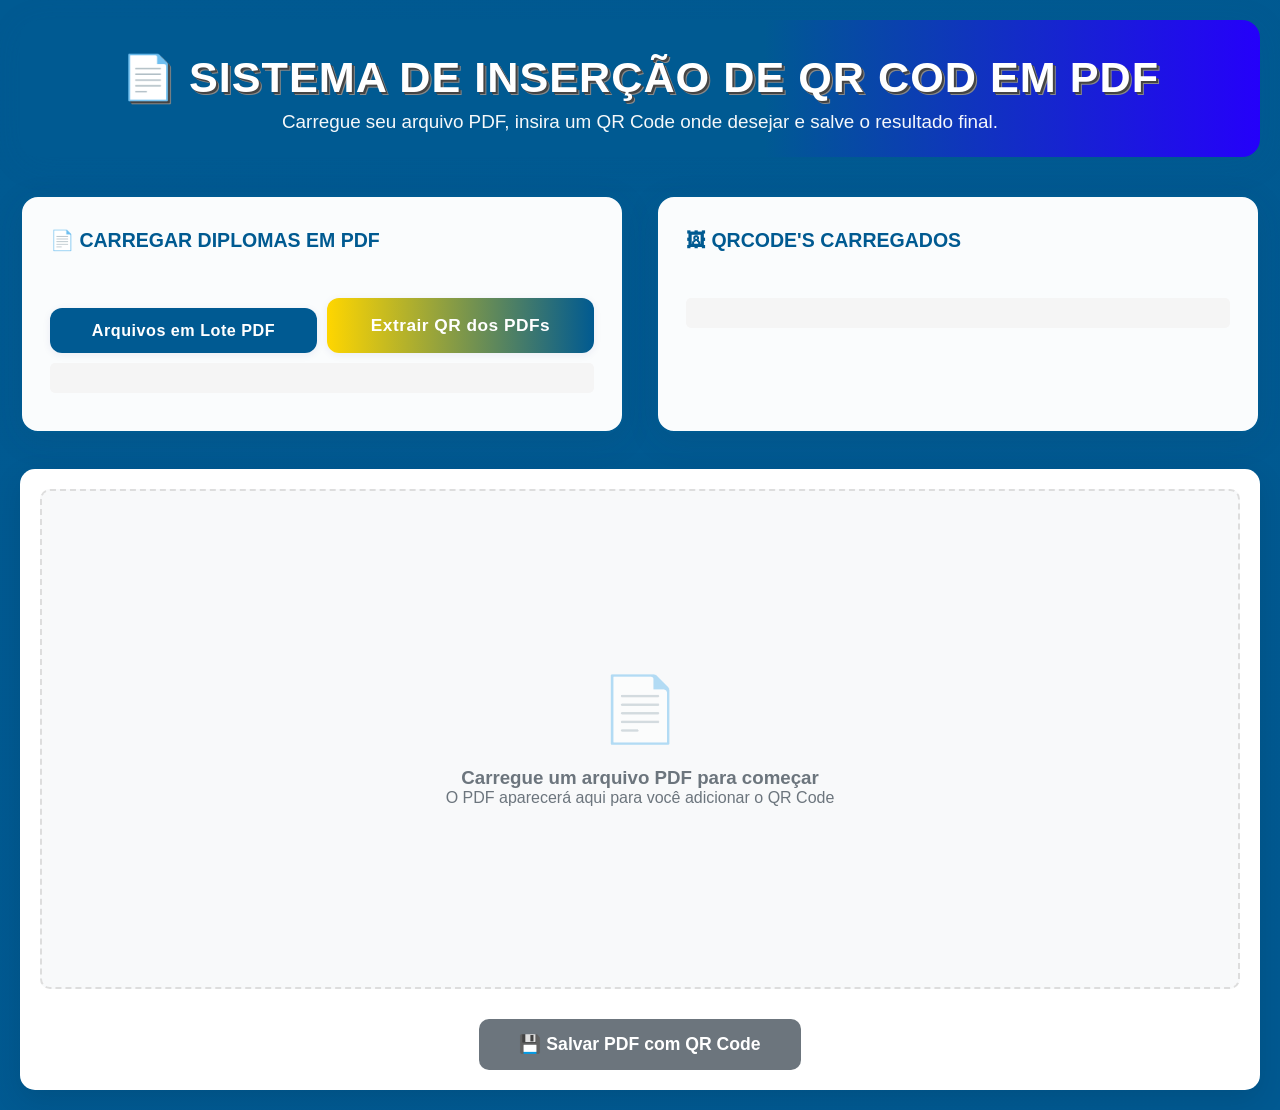
<file: organizadorzip_compactador-main/extrator_qr/mescla_qrcode_v1.html>
<!DOCTYPE html>
<html lang="pt-BR">
<head>
    <meta charset="UTF-8">
    <meta name="viewport" content="width=device-width, initial-scale=1.0">
    <title>Inserir QR Code em PDF</title>
    <!--script src="https://cdnjs.cloudflare.com/ajax/libs/pdf-lib/1.17.1/pdf-lib.min.js"></script>
    <script src="https://cdnjs.cloudflare.com/ajax/libs/pdf.js/3.11.174/pdf.min.js"></script>
    <script src="https://cdnjs.cloudflare.com/ajax/libs/jszip/3.10.1/jszip.min.js"></script-->
    <!-- Adiciona jsQR para leitura de QRCode em canvas -->
    <!--script src="https://cdn.jsdelivr.net/npm/jsqr@1.4.0/dist/jsQR.js"></script-->
    <script src="./libs/pdf-lib.min.js"></script>
    <script src="./libs/pdf.min.js"></script>
    <script src="./libs/jszip.min.js"></script>
    <!-- Adiciona jsQR para leitura de QRCode em canvas -->
    <script src="./libs/jsQR.js"></script>
    <style>
        * {
            margin: 0;
            padding: 0;
            box-sizing: border-box;
        }

        body {
            font-family: 'Segoe UI', Tahoma, Geneva, Verdana, sans-serif;
            background: linear-gradient(135deg, #005a92 0%, #005991 100%);
            min-height: 100vh;
            color: #333;
        }

        .container {
            max-width: 1400px;
            margin: 0 auto;
            padding: 20px;
        }

        .header {
            text-align: center;
            margin-bottom: 38px;
            color: #fff;
            background: linear-gradient(90deg, #005a92 60%, rgb(37, 0, 250) 100%);
            border-radius: 18px;
            box-shadow: 0 6px 32px rgba(0,90,145,0.13);
            padding: 32px 0 24px 0;
            position: relative;
        }

        .header h1 {
            font-size: 2.7rem;
            margin-bottom: 8px;
            font-weight: 800;
            letter-spacing: 1px;
            text-shadow: 0 4px 24px rgba(0,0,0,0.18);
            text-shadow:

  2px 2px 0 #444,
  3px 3px 0 #888;

        }

        .header p {
            font-size: 1.18rem;
            opacity: 0.96;
            font-weight: 500;
            margin-bottom: 0;
            
        }

        .controls {
            display: grid;
            grid-template-columns: repeat(auto-fit, minmax(340px, 1fr));
            gap: 32px;
            margin-bottom: 36px;
        }

        .control-group {
            background: rgba(255,255,255,0.98);
            padding: 32px 28px 28px 28px;
            border-radius: 18px;
            box-shadow: 0 8px 32px rgba(44,62,80,0.10);
            border: 2.5px solid #005a91;
            transition: box-shadow 0.3s, border 0.3s, transform 0.3s;
            position: relative;
        }

        .control-group:hover {
            box-shadow: 0 16px 40px rgba(44,62,80,0.13);
            border-color: #ffd600;
            transform: translateY(-4px) scale(1.01);
        }

        .control-group h3 {
            margin-bottom: 18px;
            color: #005a91;
            font-size: 1.22rem;
            font-weight: 700;
            display: flex;
            align-items: center;
            gap: 10px;
        }

        .file-input-wrapper {
            position: relative;
            overflow: hidden;
            display: inline-block;
            width: 100%;
            margin-bottom: 10px;
        }

        .file-input {
            position: absolute;
            left: -9999px;
        }

        .file-input-button {
            display: block;
            width: 100%;
            padding: 15px 0;
            background: linear-gradient(90deg, #005a92 0%, #00087e 100%);
            color: #ffffff;
            border: none;
            border-radius: 12px;
            cursor: pointer;
            font-size: 1.08rem;
            font-weight: 700;
            text-align: center;
            letter-spacing: 0.5px;
            box-shadow: 0 2px 8px rgba(26,35,126,0.07);
            transition: all 0.25s cubic-bezier(.4,0,.2,1);
        }

        .file-input-button:hover {
            transform: scale(1.04);
            box-shadow: 0 6px 18px rgba(26,35,126,0.13);
            background: linear-gradient(90deg, #005a92 0%, #005a91 100%);
            color: #fff;
        }

        #batchPdfButton, #batchQrButton {
            margin-top: 10px;
            font-size: 1.01rem;
            font-weight: 700;
            border-radius: 12px;
            background: linear-gradient(90deg, #005a92 0%, #005a92 100%);
            color: #ffffff;
            border: none;
            box-shadow: 0 2px 8px rgba(26,35,126,0.07);
            padding: 13px 0;
            width: 100%;
            transition: all 0.22s cubic-bezier(.4,0,.2,1);
            cursor: pointer;
        }

        #batchPdfButton:hover, #batchQrButton:hover {
            background: linear-gradient(90deg, #ffd600 0%, #005a91 100%);
            color: #fff;
            transform: scale(1.04);
        }

        .file-status {
            margin-top: 10px;
            padding: 10px;
            border-radius: 8px;
            font-weight: 500;
        }

        .file-status.success {
            background: #d4edda;
            color: #155724;
            border: 1px solid #c3e6cb;
        }

        .file-status.error {
            background: #f8d7da;
            color: #721c24;
            border: 1px solid #f5c6cb;
        }

        .workspace {
            background: white;
            border-radius: 15px;
            padding: 20px;
            box-shadow: 0 10px 30px rgba(0,0,0,0.1);
            min-height: 600px;
        }

        .pdf-viewer {
            position: relative;
            border: 2px dashed #ddd;
            border-radius: 10px;
            min-height: 500px;
            display: flex;
            align-items: center;
            justify-content: center;
            background: #f8f9fa;
            overflow: hidden;
        }

        .pdf-viewer.has-pdf {
            border: 2px solid #667eea;
            background: white;
        }

        .pdf-canvas {
            /* Removido max-width e max-height para garantir proporção real do PDF */
            box-shadow: 0 5px 15px rgba(0,0,0,0.2);
            display: block;
            margin: 0 auto;
        }

        .empty-state {
            text-align: center;
            color: #6c757d;
        }

        .empty-state .icon {
            font-size: 4rem;
            margin-bottom: 20px;
            opacity: 0.5;
        }

        .pdf-navigation {
            display: flex;
            justify-content: center;
            align-items: center;
            gap: 15px;
            margin-top: 20px;
            padding: 15px;
            background: #f8f9fa;
            border-radius: 10px;
        }

        .nav-button {
            padding: 10px 20px;
            background: #667eea;
            color: white;
            border: none;
            border-radius: 8px;
            cursor: pointer;
            font-weight: 600;
            transition: all 0.3s ease;
        }

        .nav-button:hover:not(:disabled) {
            background: #5a6fd8;
            transform: scale(1.05);
        }

        .nav-button:disabled {
            background: #ccc;
            cursor: not-allowed;
        }

        .page-info {
            font-weight: 600;
            color: #667eea;
        }

        .qr-overlay {
            position: absolute;
            cursor: move;
            border: 2px dashed #667eea;
            user-select: none;
            z-index: 10;
        }

        .qr-overlay:hover {
            border-color: #764ba2;
        }

        .qr-overlay img {
            width: 100%;
            height: 100%;
            object-fit: contain;
        }

        .qr-controls {
            position: absolute;
            top: -30px;
            right: 0;
            display: flex;
            gap: 5px;
        }

        .qr-control-btn {
            width: 25px;
            height: 25px;
            border: none;
            border-radius: 50%;
            cursor: pointer;
            font-size: 12px;
            font-weight: bold;
        }

        .resize-btn {
            background: #28a745;
            color: white;
        }

        .remove-btn {
            background: #dc3545;
            color: white;
        }

        .save-section {
            margin-top: 30px;
            text-align: center;
        }

        .save-button {
            padding: 15px 40px;
            background: linear-gradient(45deg, #28a745, #20c997);
            color: white;
            border: none;
            border-radius: 10px;
            font-size: 1.1rem;
            font-weight: 600;
            cursor: pointer;
            transition: all 0.3s ease;
        }

        .save-button:hover:not(:disabled) {
            transform: scale(1.05);
            box-shadow: 0 5px 15px rgba(40, 167, 69, 0.4);
        }

        .save-button:disabled {
            background: #6c757d;
            cursor: not-allowed;
        }

        .loading {
            display: inline-block;
            width: 20px;
            height: 20px;
            border: 2px solid #f3f3f3;
            border-top: 2px solid #667eea;
            border-radius: 50%;
            animation: spin 1s linear infinite;
        }

        @keyframes spin {
            0% { transform: rotate(0deg); }
            100% { transform: rotate(360deg); }
        }

        .toast {
            position: fixed;
            top: 20px;
            right: 20px;
            padding: 15px 20px;
            border-radius: 10px;
            color: white;
            font-weight: 600;
            z-index: 1000;
            transform: translateX(400px);
            transition: transform 0.3s ease;
        }

        .toast.show {
            transform: translateX(0);
        }

        .toast.success {
            background: #28a745;
        }

        .toast.error {
            background: #dc3545;
        }

        @media (max-width: 768px) {
            .controls {
                grid-template-columns: 1fr;
            }
            
            .header h1 {
                font-size: 2rem;
            }
            
            .pdf-navigation {
                flex-wrap: wrap;
            }
        }

        .files-list {
            margin: 10px 0;
            padding: 10px;
            border-radius: 5px;
            background-color: #f5f5f5;
            min-height: 30px;
        }

        .file-item {
            padding: 5px 10px;
            margin: 3px 0;
            background-color: #fff;
            border-radius: 3px;
            display: flex;
            align-items: center;
            justify-content: space-between;
        }

        .file-item .file-name {
            flex-grow: 1;
        }

        .file-item .file-size {
            color: #666;
            margin-left: 10px;
        }

        /* Estilos do modal de relatório */
        #relatorioModal {
            display: none;
            position: fixed;
            top: 0;
            left: 0;
            width: 100vw;
            height: 100vh;
            background: rgba(0, 0, 0, 0.5);
            z-index: 2000;
            align-items: center;
            justify-content: center;
        }

        #relatorioModal > div {
            background: white;
            max-width: 600px;
            width: 90vw;
            padding: 30px 20px 20px 20px;
            border-radius: 12px;
            box-shadow: 0 8px 32px rgba(0, 0, 0, 0.25);
            position: relative;
        }

        #closeRelatorioModal {
            position: absolute;
            top: 10px;
            right: 15px;
            font-size: 1.5rem;
            background: none;
            border: none;
            cursor: pointer;
            color: #dc3545;
        }

        #relatorioContent {
            max-height: 55vh;
            overflow: auto;
            font-size: 1rem;
            color: #333;
        }
    </style>
</head>
<body>
    
    <div class="container">
        <div class="header">
            <h1>📄 SISTEMA DE INSERÇÃO DE QR COD EM PDF</h1>
            <p>Carregue seu arquivo PDF, insira um QR Code onde desejar e salve o resultado final.</p>
        </div>

        <div class="controls">
            <div class="control-group">
                <h3>📄 CARREGAR DIPLOMAS EM PDF</h3>
                <div class="file-input-wrapper">
                    <input type="file" id="pdfInput" class="file-input" accept=".pdf">
                    <!--label for="pdfInput" class="file-input-button">
                        Selecionar Arquivo PDF
                    </label-->
                </div>
                <div style="margin-top: 10px; display: flex; gap: 10px;">
                    <button id="batchPdfButton" class="file-input-button" type="button">Arquivos em Lote PDF</button>
                    <!-- Novo botão para extrair QR dos PDFs -->
                    <button id="extractQrFromPdfButton" class="file-input-button" type="button" style="background: linear-gradient(90deg, #ffd600 0%, #005a91 100%); color: #fff;">Extrair QR dos PDFs</button>
                </div>
                <div id="pdfStatus" class="file-status" style="display: none;"></div>
                <div id="pdfFilesList" class="files-list"></div>
            </div>

            <div class="control-group">
                <h3>🖼 QRCODE'S CARREGADOS</h3>
                <div class="file-input-wrapper">
                    <input type="file" id="qrInput" class="file-input" accept="image/*">
                    <!--label for="qrInput" class="file-input-button">
                        Selecionar Imagem QR Code
                    </label-->
                </div>
                <div style="margin-top: 10px;">
                    <button id="batchQrButton" style="display: none;" type="button">VAR QRCode</button>
                </div>
                <div id="qrStatus" class="file-status" style="display: none;"></div>
                <div id="qrFilesList" class="files-list"></div>
            </div>
        </div>

        <div class="workspace">
            <div id="pdfViewer" class="pdf-viewer">
                <div class="empty-state">
                    <div class="icon">📄</div>
                    <h3>Carregue um arquivo PDF para começar</h3>
                    <p>O PDF aparecerá aqui para você adicionar o QR Code</p>
                </div>
            </div>
            <div id="pdfPageHint" style="text-align:center;color:#667eea;font-weight:600;margin:10px 0 0 0;display:none;">
                Navegue até a página desejada e clique para posicionar o QR Code. O QR será inserido apenas na página atual.
            </div>
            <div id="pdfNavigation" class="pdf-navigation" style="display: none;">
                <button id="prevPage" class="nav-button">◀ Anterior</button>
                <span id="pageInfo" class="page-info">Página 1 de 1</span>
                <button id="nextPage" class="nav-button">Próxima ▶</button>
            </div>

            <div class="save-section">
                <button id="saveButton" class="save-button" disabled>
                    💾 Salvar PDF com QR Code
                </button>
            </div>
        </div>

        <input type="file" id="batchPdfInput" class="file-input" accept=".pdf" multiple style="display:none">
        <input type="file" id="batchQrInput" class="file-input" accept="image/*" multiple style="display:none">
    </div>

    <!-- Adiciona modal de relatório ao final do body -->
    <div id="relatorioModal" style="display:none;position:fixed;top:0;left:0;width:100vw;height:100vh;background:rgba(0,0,0,0.5);z-index:2000;align-items:center;justify-content:center;">
      <div style="background:white;max-width:600px;width:90vw;padding:30px 20px 20px 20px;border-radius:12px;box-shadow:0 8px 32px rgba(0, 0, 0, 0.25);position:relative;">
        <button id="closeRelatorioModal" style="position:absolute;top:10px;right:15px;font-size:1.5rem;background:none;border:none;cursor:pointer;color:#dc3545;">×</button>
        <h2 style="color:#667eea;margin-bottom:10px;">Relatório do Processamento em Lote</h2>
        <div id="relatorioContent" style="max-height:55vh;overflow:auto;font-size:1rem;color:#333;"></div>
      </div>
    </div>

    <script>
        class PDFQRInserter {
            constructor() {
                this.pdfDoc = null;
                this.pdfBytes = null;
                this.pdfBytesCopy = null;
                this.currentPage = 1;
                this.totalPages = 0;
                this.qrImage = null;
                this.qrBlob = null;
                this.scale = 1.5;
                this.qrOverlays = [];
                this.batchPdfFiles = [];
                this.batchQrFiles = [];
                
                this.init();
            }

            init() {
                // Configure PDF.js worker
                pdfjsLib.GlobalWorkerOptions.workerSrc = 'https://cdnjs.cloudflare.com/ajax/libs/pdf.js/3.11.174/pdf.worker.min.js';
                
                this.bindEvents();
            }

            bindEvents() {
                document.getElementById('pdfInput').addEventListener('change', (e) => this.handlePDFUpload(e));
                document.getElementById('qrInput').addEventListener('change', (e) => this.handleQRUpload(e));
                document.getElementById('prevPage').addEventListener('click', () => this.prevPage());
                document.getElementById('nextPage').addEventListener('click', () => this.nextPage());
                document.getElementById('saveButton').addEventListener('click', () => this.savePDF());
                // Eventos para lote
                document.getElementById('batchPdfButton').addEventListener('click', () => {
                    document.getElementById('batchPdfInput').click();
                });
                document.getElementById('batchQrButton').addEventListener('click', () => {
                    document.getElementById('batchQrInput').click();
                });
                document.getElementById('batchPdfInput').addEventListener('change', (e) => this.handleBatchPdfUpload(e));
                document.getElementById('batchQrInput').addEventListener('change', (e) => this.handleBatchQrUpload(e));
                document.getElementById('extractQrFromPdfButton').addEventListener('click', () => {
                    this.handleExtractQrFromPdf();
                });
            }

            // Lógica para armazenar arquivos em lote
            batchPdfFiles = [];
            batchQrFiles = [];

            async handleBatchPdfUpload(event) {
                try {
                    this.batchPdfFiles = Array.from(event.target.files);
                    this.updateFilesList(this.batchPdfFiles, 'pdf');
                    await this.tryShowFirstBatchPreview();
                    this.updateSaveButton();
                } catch (error) {
                    console.error('Erro ao carregar PDFs:', error);
                    this.showToast('Erro ao carregar PDFs. Verifique se os arquivos são válidos.', 'error');
                }
            }

            async handleBatchQrUpload(event) {
                try {
                    this.batchQrFiles = Array.from(event.target.files);
                    this.updateFilesList(this.batchQrFiles, 'qr');
                    await this.tryShowFirstBatchPreview();
                    this.updateSaveButton();
                } catch (error) {
                    console.error('Erro ao carregar QR codes:', error);
                    this.showToast('Erro ao carregar QR codes. Verifique se os arquivos são válidos.', 'error');
                }
            }

            updateFilesList(files, type) {
                const containerID = type === 'pdf' ? 'pdfFilesList' : 'qrFilesList';
                const container = document.getElementById(containerID);
                container.innerHTML = '';
                
                Array.from(files).forEach((file, index) => {
                    const fileItem = document.createElement('div');
                    fileItem.className = 'file-item';
                    
                    const fileName = document.createElement('span');
                    fileName.className = 'file-name';
                    fileName.textContent = file.name;
                    
                    const fileSize = document.createElement('span');
                    fileSize.className = 'file-size';
                    fileSize.textContent = this.formatFileSize(file.size);
                    
                    fileItem.appendChild(fileName);
                    fileItem.appendChild(fileSize);
                    container.appendChild(fileItem);
                });
            }
            
            formatFileSize(bytes) {
                if (bytes === 0) return '0 B';
                const k = 1024;
                const sizes = ['B', 'KB', 'MB', 'GB'];
                const i = Math.floor(Math.log(bytes) / Math.log(k));
                return parseFloat((bytes / Math.pow(k, i)).toFixed(2)) + ' ' + sizes[i];
            }

            async tryShowFirstBatchPreview() {
                try {
                    if (this.batchPdfFiles.length === 0 || this.batchQrFiles.length === 0) return;

                    // Limpa overlays antigos
                    this.qrOverlays = [];
                    document.querySelectorAll('.qr-overlay').forEach(el => el.remove());

                    // Carrega o primeiro PDF
                    const file = this.batchPdfFiles[0];
                    this.pdfBytes = await file.arrayBuffer();
                    this.pdfBytesCopy = this.pdfBytes.slice(0);
                    this.pdfDoc = await pdfjsLib.getDocument({data: this.pdfBytes}).promise;
                    this.totalPages = this.pdfDoc.numPages;
                    this.currentPage = 1;
                    await this.renderPage();
                    this.updateNavigation();

                    // Carrega o primeiro QR Code
                    const qrFile = this.batchQrFiles[0];
                    this.qrBlob = qrFile;
                    this.qrImage = await this.createImageFromFile(qrFile);

                    this.showToast('Ajuste o QR Code no primeiro PDF. O mesmo ajuste será aplicado a todos.', 'success');
                    this.enableQRPlacement();
                } catch (error) {
                    console.error('Erro ao exibir preview:', error);
                    this.showToast('Erro ao exibir preview. Tente novamente.', 'error');
                }
            }

            async handlePDFUpload(event) {
                const file = event.target.files[0];
                if (!file) return;

                const statusDiv = document.getElementById('pdfStatus');
                statusDiv.style.display = 'block';
                statusDiv.className = 'file-status';
                statusDiv.innerHTML = '<div class="loading"></div> Carregando PDF...';

                try {
                    this.pdfBytes = await file.arrayBuffer();
                    // Faz uma cópia do ArrayBuffer para evitar detach
                    this.pdfBytesCopy = this.pdfBytes.slice(0);
                    this.pdfDoc = await pdfjsLib.getDocument({data: this.pdfBytes}).promise;
                    this.totalPages = this.pdfDoc.numPages;
                    this.currentPage = 1;

                    await this.renderPage();
                    this.updateNavigation();

                    statusDiv.className = 'file-status success';
                    statusDiv.innerHTML = `✅ PDF carregado com sucesso! (${this.totalPages} página${this.totalPages > 1 ? 's' : ''})`;
                } catch (error) {
                    console.error('Erro ao carregar PDF:', error);
                    statusDiv.className = 'file-status error';
                    statusDiv.innerHTML = '❌ Erro ao carregar PDF. Verifique se o arquivo é válido.';
                }
            }

            async handleQRUpload(event) {
                const file = event.target.files[0];
                if (!file) return;

                const statusDiv = document.getElementById('qrStatus');
                statusDiv.style.display = 'block';
                statusDiv.className = 'file-status';
                statusDiv.innerHTML = '<div class="loading"></div> Carregando QR Code...';

                try {
                    this.qrBlob = file;
                    this.qrImage = await this.createImageFromFile(file);

                    statusDiv.className = 'file-status success';
                    statusDiv.innerHTML = '✅ QR Code carregado com sucesso! Clique no PDF para posicionar.';

                    // Exibe a dica de página
                    document.getElementById('pdfPageHint').style.display = 'block';
                    // Enable clicking on PDF to add QR
                    this.enableQRPlacement();
                } catch (error) {
                    console.error('Erro ao carregar QR:', error);
                    statusDiv.className = 'file-status error';
                    statusDiv.innerHTML = '❌ Erro ao carregar imagem. Verifique se o arquivo é válido.';
                }
            }

            createImageFromFile(file) {
                return new Promise((resolve, reject) => {
                    const img = new Image();
                    img.onload = () => resolve(img);
                    img.onerror = reject;
                    img.src = URL.createObjectURL(file);
                });
            }

            async renderPage() {
                if (!this.pdfDoc) return;

                const page = await this.pdfDoc.getPage(this.currentPage);
                const viewport = page.getViewport({scale: this.scale});

                const canvas = document.createElement('canvas');
                const context = canvas.getContext('2d');
                canvas.height = viewport.height;
                canvas.width = viewport.width;

                await page.render({
                    canvasContext: context,
                    viewport: viewport
                }).promise;

                const viewer = document.getElementById('pdfViewer');
                viewer.innerHTML = '';
                viewer.className = 'pdf-viewer has-pdf';
                viewer.appendChild(canvas);
                canvas.className = 'pdf-canvas';

                // Re-add QR overlays for current page
                this.renderQROverlays();
            }

            enableQRPlacement() {
                if (!this.qrImage) return;

                const viewer = document.getElementById('pdfViewer');
                viewer.style.cursor = 'crosshair';
                
                const clickHandler = (e) => {
                    if (e.target.classList.contains('pdf-canvas')) {
                        this.addQROverlay(e);
                        viewer.style.cursor = 'default';
                        viewer.removeEventListener('click', clickHandler);
                    }
                };

                viewer.addEventListener('click', clickHandler);
            }

            addQROverlay(event) {
                const rect = event.target.getBoundingClientRect();
                const x = event.clientX - rect.left;
                const y = event.clientY - rect.top;

                // Remover overlay antigo da mesma página, se existir
                this.qrOverlays = this.qrOverlays.filter(qr => qr.page !== this.currentPage);

                const overlay = document.createElement('div');
                overlay.className = 'qr-overlay';
                overlay.style.left = x - 50 + 'px';
                overlay.style.top = y - 50 + 'px';
                overlay.style.width = '100px';
                overlay.style.height = '100px';

                const img = document.createElement('img');
                img.src = this.qrImage.src;
                overlay.appendChild(img);

                const controls = document.createElement('div');
                controls.className = 'qr-controls';

                const resizeBtn = document.createElement('button');
                resizeBtn.className = 'qr-control-btn resize-btn';
                resizeBtn.innerHTML = '⤢';
                resizeBtn.title = 'Redimensionar';

                const removeBtn = document.createElement('button');
                removeBtn.className = 'qr-control-btn remove-btn';
                removeBtn.innerHTML = '×';
                removeBtn.title = 'Remover';

                controls.appendChild(resizeBtn);
                controls.appendChild(removeBtn);
                overlay.appendChild(controls);

                document.getElementById('pdfViewer').appendChild(overlay);

                // Store overlay data
                this.qrOverlays.push({
                    page: this.currentPage,
                    element: overlay,
                    x: x - 50,
                    y: y - 50,
                    width: 100,
                    height: 100
                });

                this.makeDraggable(overlay);
                this.bindOverlayControls(overlay);
                this.updateSaveButton();
                this.renderQROverlays(); // Atualiza overlays visíveis
            }

            makeDraggable(element) {
                let isDragging = false;
                let startX, startY, startLeft, startTop;

                element.addEventListener('mousedown', (e) => {
                    if (e.target.classList.contains('qr-control-btn')) return;
                    
                    isDragging = true;
                    startX = e.clientX;
                    startY = e.clientY;
                    startLeft = parseInt(element.style.left);
                    startTop = parseInt(element.style.top);
                    
                    document.addEventListener('mousemove', handleDrag);
                    document.addEventListener('mouseup', stopDrag);
                });

                function handleDrag(e) {
                    if (!isDragging) return;
                    
                    const deltaX = e.clientX - startX;
                    const deltaY = e.clientY - startY;
                    
                    element.style.left = (startLeft + deltaX) + 'px';
                    element.style.top = (startTop + deltaY) + 'px';
                }

                function stopDrag() {
                    isDragging = false;
                    document.removeEventListener('mousemove', handleDrag);
                    document.removeEventListener('mouseup', stopDrag);
                }
            }

            bindOverlayControls(overlay) {
                const resizeBtn = overlay.querySelector('.resize-btn');
                const removeBtn = overlay.querySelector('.remove-btn');

                resizeBtn.addEventListener('click', () => {
                    const currentWidth = parseInt(overlay.style.width);
                    const newWidth = currentWidth === 100 ? 150 : currentWidth === 150 ? 80 : 100;
                    overlay.style.width = newWidth + 'px';
                    overlay.style.height = newWidth + 'px';
                });

                removeBtn.addEventListener('click', () => {
                    // Remove from overlays array
                    const index = this.qrOverlays.findIndex(qr => qr.element === overlay);
                    if (index > -1) {
                        this.qrOverlays.splice(index, 1);
                    }
                    
                    overlay.remove();
                    this.updateSaveButton();
                });
            }

            renderQROverlays() {
                // Clear existing overlays from DOM
                document.querySelectorAll('.qr-overlay').forEach(el => el.remove());

                // Re-add overlays for current page
                this.qrOverlays
                    .filter(qr => qr.page === this.currentPage)
                    .forEach(qrData => {
                        document.getElementById('pdfViewer').appendChild(qrData.element);
                    });
            }

            updateNavigation() {
                const navigation = document.getElementById('pdfNavigation');
                const prevBtn = document.getElementById('prevPage');
                const nextBtn = document.getElementById('nextPage');
                const pageInfo = document.getElementById('pageInfo');

                if (this.totalPages > 1) {
                    navigation.style.display = 'flex';
                    prevBtn.disabled = this.currentPage === 1;
                    nextBtn.disabled = this.currentPage === this.totalPages;
                    pageInfo.textContent = `Página ${this.currentPage} de ${this.totalPages}`;
                } else {
                    navigation.style.display = 'none';
                }
            }

            async prevPage() {
                if (this.currentPage > 1) {
                    this.currentPage--;
                    await this.renderPage();
                    this.updateNavigation();
                }
            }

            async nextPage() {
                if (this.currentPage < this.totalPages) {
                    this.currentPage++;
                    await this.renderPage();
                    this.updateNavigation();
                }
            }

            // Adiciona botão para baixar lote se ambos os lotes estiverem carregados
            updateSaveButton() {
                const saveButton = document.getElementById('saveButton');
                const hasQR = this.qrOverlays.length > 0;
                const hasPDF = this.pdfDoc !== null;
                saveButton.disabled = !(hasQR && hasPDF);

                // Botão de salvar lote
                let batchBtn = document.getElementById('saveBatchButton');
                if (!batchBtn && (this.batchPdfFiles.length > 0 || this.batchQrFiles.length > 0)) {
                    batchBtn = document.createElement('button');
                    batchBtn.id = 'saveBatchButton';
                    batchBtn.className = 'save-button';
                    batchBtn.style.marginLeft = '20px';
                    batchBtn.innerHTML = '📦 Baixar Lote ZIP';
                    batchBtn.addEventListener('click', () => this.saveBatchZip());
                    saveButton.parentNode.appendChild(batchBtn);
                }
                if (batchBtn) {
                    batchBtn.disabled = !(this.batchPdfFiles.length > 0 && this.batchQrFiles.length > 0 && this.qrOverlays.length > 0);
                }
            }

            // Função para salvar todos os PDFs com QR em lote e baixar ZIP
            async saveBatchZip() {
                if (!(this.batchPdfFiles.length > 0 && this.batchQrFiles.length > 0)) {
                    this.showToast('Carregue os PDFs e QR Codes para baixar o lote.', 'error');
                    return;
                }

                if (this.qrOverlays.length === 0) {
                    this.showToast('Posicione o QR Code no primeiro PDF para definir o modelo.', 'error');
                    return;
                }

                const saveBatchButton = document.getElementById('saveBatchButton');
                saveBatchButton.disabled = true;
                saveBatchButton.innerHTML = '<div class="loading"></div> Gerando ZIP...';

                function normalizeName(str) {
                    return str
                        .toLowerCase()
                        .normalize('NFD').replace(/[\u0300-\u036f]/g, '') // remove acentos corretamente
                        .replace(/[^a-z0-9]/gi, ' ')
                        .replace(/\s+/g, ' ')
                        .trim();
                }

                // Relatório detalhado
                let relatorio = {
                    pdfs: this.batchPdfFiles.map(f => f.name),
                    qrs: this.batchQrFiles.map(f => f.name),
                    pares: [],
                    pdfsSemQr: [],
                    qrsSemPdf: []
                };

                try {
                    const zip = new JSZip();
                    const qrOverlay = this.qrOverlays[0];
                    const overlayPage = qrOverlay.page || 1;
                    const canvas = document.querySelector('.pdf-canvas');
                    const pageWidth = canvas.width;
                    const pageHeight = canvas.height;
                    const relativeX = parseFloat(qrOverlay.element.style.left) / pageWidth;
                    const relativeY = parseFloat(qrOverlay.element.style.top) / pageHeight;
                    const relativeWidth = parseFloat(qrOverlay.element.style.width) / pageWidth;
                    const relativeHeight = parseFloat(qrOverlay.element.style.height) / pageHeight;

                    const pdfMap = {};
                    this.batchPdfFiles.forEach(pdf => {
                        const name = normalizeName(pdf.name.replace(/\.pdf$/i, ''));
                        pdfMap[name] = pdf;
                    });
                    const qrMap = {};
                    this.batchQrFiles.forEach(qr => {
                        const name = normalizeName(qr.name.replace(/\.(png|jpg|jpeg)$/i, ''));
                        qrMap[name] = qr;
                    });

                    const matched = [];
                    const unmatchedPdfs = [];
                    const unmatchedQrs = [];

                    for (const pdfName in pdfMap) {
                        if (qrMap[pdfName]) {
                            matched.push({ pdf: pdfMap[pdfName], qr: qrMap[pdfName], name: pdfName });
                            relatorio.pares.push({ pdf: pdfMap[pdfName].name, qr: qrMap[pdfName].name });
                        } else {
                            unmatchedPdfs.push(pdfMap[pdfName].name);
                            relatorio.pdfsSemQr.push(pdfMap[pdfName].name);
                        }
                    }
                    for (const qrName in qrMap) {
                        if (!pdfMap[qrName]) {
                            unmatchedQrs.push(qrMap[qrName].name);
                            relatorio.qrsSemPdf.push(qrMap[qrName].name);
                        }
                    }

                    for (let i = 0; i < matched.length; i++) {
                        try {
                            const { pdf, qr, name } = matched[i];
                            const pdfBytes = await pdf.arrayBuffer();
                            const pdfDoc = await PDFLib.PDFDocument.load(pdfBytes);
                            const qrBytes = await qr.arrayBuffer();
                            const qrImage = await pdfDoc.embedPng(qrBytes);
                            const pageIndex = Math.max(0, overlayPage - 1);
                            const page = pdfDoc.getPage(pageIndex);
                            const { width: pdfWidth, height: pdfHeight } = page.getSize();
                            const x = pdfWidth * relativeX;
                            const y = pdfHeight * (1 - relativeY - relativeHeight);
                            const width = pdfWidth * relativeWidth;
                            const height = pdfHeight * relativeHeight;
                            page.drawImage(qrImage, { x, y, width, height });
                            const newPdfBytes = await pdfDoc.save();
                            const fileName = pdf.name.replace(/\.pdf$/i, '_com_qrcode.pdf');
                            zip.file(fileName, newPdfBytes);
                            saveBatchButton.innerHTML = `<div class=\"loading\"></div> Processando ${i + 1}/${matched.length}...`;
                        } catch (err) {
                            console.error(`Erro ao processar par ${i + 1}:`, err);
                            this.showToast(`Erro ao processar par ${i + 1}: ${err.message}`, 'error');
                        }
                    }

                    const content = await zip.generateAsync({ type: 'blob' });
                    const url = URL.createObjectURL(content);
                    const a = document.createElement('a');
                    a.href = url;
                    a.download = 'documentos_com_qrcode.zip';
                    document.body.appendChild(a);
                    a.click();
                    document.body.removeChild(a);
                    URL.revokeObjectURL(url);

                    // Relatório HTML
                    let html = '';
                    html += `<b>PDFs carregados:</b><ul>` + relatorio.pdfs.map(n => `<li>${n}</li>`).join('') + '</ul>';
                    html += `<b>QR Codes carregados:</b><ul>` + relatorio.qrs.map(n => `<li>${n}</li>`).join('') + '</ul>';
                    html += `<b>Pares encontrados:</b><ul>` + (relatorio.pares.length ? relatorio.pares.map(p => `<li>PDF: <b>${p.pdf}</b> <br>QR: <b>${p.qr}</b></li>`).join('') : '<li>Nenhum par encontrado</li>') + '</ul>';
                    html += `<b>PDFs sem QR correspondente:</b><ul>` + (relatorio.pdfsSemQr.length ? relatorio.pdfsSemQr.map(n => `<li>${n}</li>`).join('') : '<li>Nenhum</li>') + '</ul>';
                    html += `<b>QR Codes sem PDF correspondente:</b><ul>` + (relatorio.qrsSemPdf.length ? relatorio.qrsSemPdf.map(n => `<li>${n}</li>`).join('') : '<li>Nenhum</li>') + '</ul>';

                    document.getElementById('relatorioContent').innerHTML = html;
                    document.getElementById('relatorioModal').style.display = 'flex';

                    document.getElementById('closeRelatorioModal').onclick = () => {
                        document.getElementById('relatorioModal').style.display = 'none';
                    };

                    let msg = '';
                    if (unmatchedPdfs.length > 0) {
                        msg += `PDF(s) sem QR correspondente: ${unmatchedPdfs.join(', ')}. `;
                    }
                    if (unmatchedQrs.length > 0) {
                        msg += `QR(s) sem PDF correspondente: ${unmatchedQrs.join(', ')}. `;
                    }
                    if (msg) {
                        this.showToast(msg, 'error');
                    } else {
                        this.showToast('ZIP gerado com sucesso!', 'success');
                    }
                } catch (error) {
                    console.error('Erro ao gerar ZIP:', error);
                    this.showToast('Erro ao gerar arquivo ZIP', 'error');
                } finally {
                    saveBatchButton.disabled = false;
                    saveBatchButton.innerHTML = '📦 Baixar Lote ZIP';
                }
            }

            // Função para extrair QR Codes de PDFs carregados e adiciona como arquivos de QR em lote
            handleExtractQrFromPdf() {
                // Cria input file para múltiplos PDFs
                const input = document.createElement('input');
                input.type = 'file';
                input.accept = '.pdf';
                input.multiple = true;
                input.style.display = 'none';
                document.body.appendChild(input);

                input.addEventListener('change', async (e) => {
                    const files = Array.from(e.target.files);
                    if (!files.length) return;
                    this.showToast('Extraindo QR Codes dos PDFs...', 'success');
                    const qrImages = [];
                    for (const file of files) {
                        try {
                            // Extrai QR da primeira página do PDF
                            const qrBlob = await this.extractQrImageFromPdf(file);
                            if (qrBlob) {
                                // Renomeia o arquivo para manter correspondência
                                qrImages.push(new File([qrBlob], file.name.replace(/\.pdf$/i, '.png'), {type: 'image/png'}));
                            } else {
                                this.showToast(`QR não encontrado em ${file.name}`, 'error');
                            }
                        } catch (err) {
                            this.showToast(`Erro ao extrair QR de ${file.name}`, 'error');
                        }
                    }
                    if (qrImages.length) {
                        // Atualiza lote de QR Codes
                        this.batchQrFiles = qrImages;
                        this.updateFilesList(this.batchQrFiles, 'qr');
                        await this.tryShowFirstBatchPreview();
                        this.updateSaveButton();
                        this.showToast('QR Codes extraídos e carregados!', 'success');
                    }
                    document.body.removeChild(input);
                });

                input.click();
            }

            // NOVO: Extrai imagem do QR Code da primeira página do PDF usando pdf.js + jsQR
            async extractQrImageFromPdf(file) {
                // Carrega PDF com pdf.js
                const arrayBuffer = await file.arrayBuffer();
                const pdf = await pdfjsLib.getDocument({data: arrayBuffer}).promise;
                const page = await pdf.getPage(1);
                const viewport = page.getViewport({scale: 2.5});
                const canvas = document.createElement('canvas');
                canvas.width = viewport.width;
                canvas.height = viewport.height;
                const ctx = canvas.getContext('2d');
                await page.render({canvasContext: ctx, viewport}).promise;

                // Extrai imagem do QR usando jsQR
                const imageData = ctx.getImageData(0, 0, canvas.width, canvas.height);
                const qr = jsQR(imageData.data, canvas.width, canvas.height);
                if (qr && qr.location) {
                    // Recorta o QR Code da imagem
                    const minX = Math.min(qr.location.topLeftCorner.x, qr.location.bottomLeftCorner.x, qr.location.topRightCorner.x, qr.location.bottomRightCorner.x);
                    const maxX = Math.max(qr.location.topLeftCorner.x, qr.location.bottomLeftCorner.x, qr.location.topRightCorner.x, qr.location.bottomRightCorner.x);
                    const minY = Math.min(qr.location.topLeftCorner.y, qr.location.bottomLeftCorner.y, qr.location.topRightCorner.y, qr.location.bottomRightCorner.y);
                    const maxY = Math.max(qr.location.topLeftCorner.y, qr.location.bottomLeftCorner.y, qr.location.topRightCorner.y, qr.location.bottomRightCorner.y);
                    const w = Math.max(1, maxX - minX);
                    const h = Math.max(1, maxY - minY);
                    const qrCanvas = document.createElement('canvas');
                    qrCanvas.width = w;
                    qrCanvas.height = h;
                    const qrCtx = qrCanvas.getContext('2d');
                    qrCtx.putImageData(ctx.getImageData(minX, minY, w, h), 0, 0);
                    // Converte para blob PNG
                    return await new Promise(resolve => qrCanvas.toBlob(resolve, 'image/png'));
                }
                return null;
            }

            async savePDF() {
                if (!this.pdfDoc || this.qrOverlays.length === 0) return;

                const saveButton = document.getElementById('saveButton');
                saveButton.disabled = true;
                saveButton.innerHTML = '<div class="loading"></div> Salvando PDF...';

                try {
                    // Load PDF with pdf-lib
                    const pdfDoc = await PDFLib.PDFDocument.load(this.pdfBytesCopy);
                    
                    // Convert QR image to bytes
                    const qrImageBytes = await this.qrBlob.arrayBuffer();
                    const qrImage = await pdfDoc.embedPng(qrImageBytes);

                    // Add QR codes to respective pages
                    for (const qrData of this.qrOverlays) {
                        // Garante que está pegando o canvas da página correta
                        const page = pdfDoc.getPage(qrData.page - 1);
                        const {width: pageWidth, height: pageHeight} = page.getSize();
                        // Renderiza um viewport temporário para pegar as dimensões reais do canvas daquela página
                        const viewport = await this.pdfDoc.getPage(qrData.page).then(p => p.getViewport({scale: this.scale}));
                        const canvasWidth = viewport.width;
                        const canvasHeight = viewport.height;
                        const scaleX = pageWidth / canvasWidth;
                        const scaleY = pageHeight / canvasHeight;
                        const x = parseFloat(qrData.element.style.left) * scaleX;
                        const y = (canvasHeight - parseFloat(qrData.element.style.top) - parseFloat(qrData.element.style.height)) * scaleY;
                        const width = parseFloat(qrData.element.style.width) * scaleX;
                        const height = parseFloat(qrData.element.style.height) * scaleY;
                        page.drawImage(qrImage, {
                            x: x,
                            y: y,
                            width: width,
                            height: height,
                        });
                    }

                    // Save PDF
                    const pdfBytes = await pdfDoc.save();
                    const blob = new Blob([pdfBytes], {type: 'application/pdf'});
                    const url = URL.createObjectURL(blob);
                    
                    const a = document.createElement('a');
                    a.href = url;
                    a.download = 'documento_com_qr_code.pdf';
                    document.body.appendChild(a);
                    a.click();
                    document.body.removeChild(a);
                    URL.revokeObjectURL(url);

                    this.showToast('PDF salvo com sucesso!', 'success');
                } catch (error) {
                    console.error('Erro ao salvar PDF:', error);
                    this.showToast('Erro ao salvar PDF. Tente novamente.', 'error');
                } finally {
                    saveButton.disabled = false;
                    saveButton.innerHTML = '💾 Salvar PDF com QR Code';
                }
            }

            showToast(message, type = 'success') {
                const toast = document.createElement('div');
                toast.className = `toast ${type}`;
                toast.textContent = message;
                document.body.appendChild(toast);
                
                setTimeout(() => {
                    toast.classList.add('show');
                }, 100);

                setTimeout(() => {
                    toast.classList.remove('show');
                    setTimeout(() => toast.remove(), 300);
                }, 3000);
            }
        }

        // Initialize the application
        new PDFQRInserter();
    </script>
</body>
</html>
</file>
